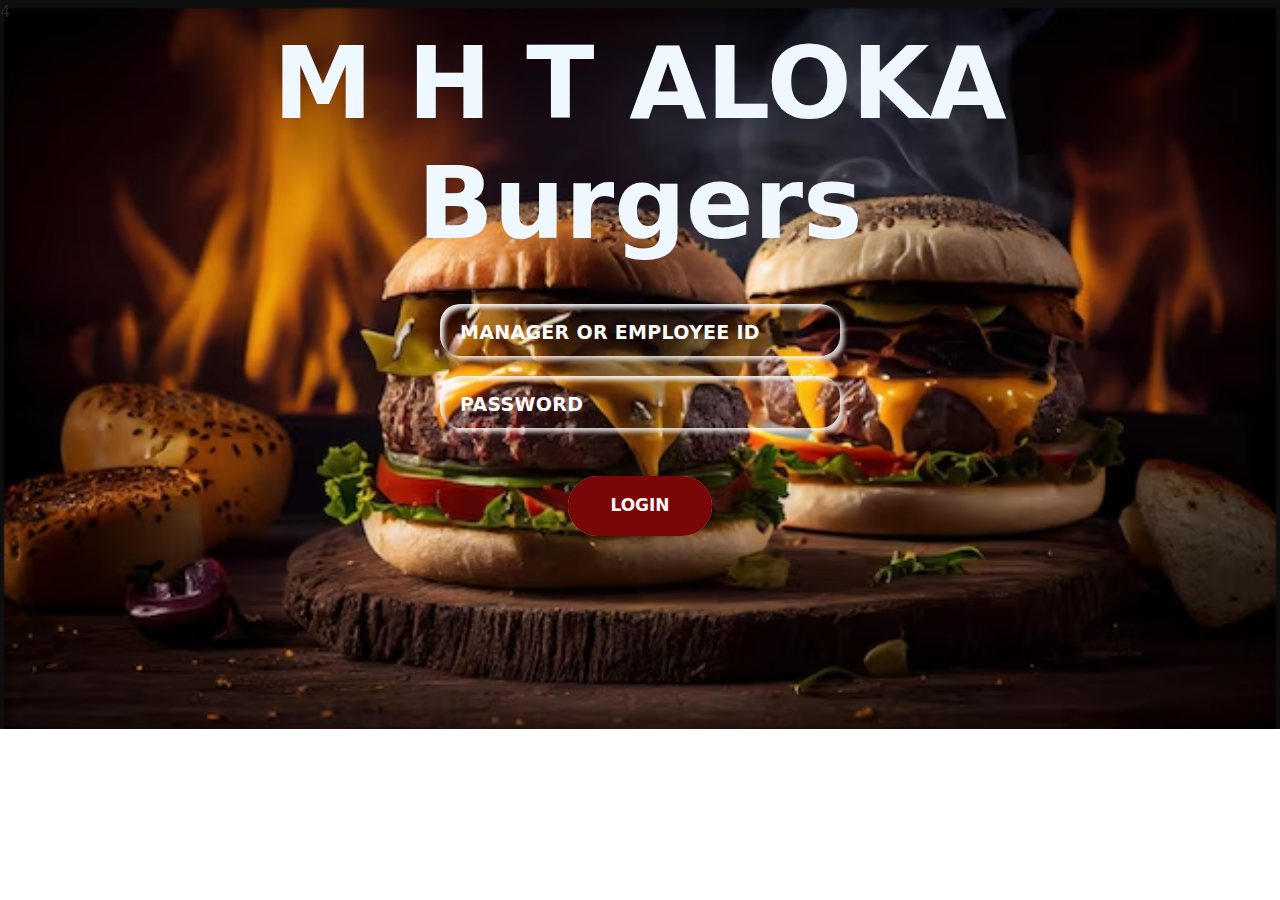
<file: index.html>
<!DOCTYPE html>
<html lang="en">
<head>
    <meta charset="UTF-8">
    <meta name="viewport" content="width=device-width, initial-scale=1.0">
    <link href="https://cdn.jsdelivr.net/npm/bootstrap@5.3.3/dist/css/bootstrap.min.css" rel="stylesheet" integrity="sha384-QWTKZyjpPEjISv5WaRU9OFeRpok6YctnYmDr5pNlyT2bRjXh0JMhjY6hW+ALEwIH" crossorigin="anonymous">

    <title>M H T ALOKA'S Burger</title>
    <link rel="stylesheet" href="styles/style.css">
</head>4

<body class="logNmaiBody">

    <div class="container">
        <h1 class="logHead"><b>M H T ALOKA Burgers</b></h1>
        <div class="login container">
            <form id="loginForm" method="post">
                <input type="text" name="username" class="input col-mt-5" placeholder="Manager or Employee ID" id="username"> <br>
                <input type="password" name="password" class="input col-mt-5" placeholder="Password" id="password"> <br>
                <button type="submit" class="btn mt-5" onclick="submit()"><b>LOGIN</b></button>
            </form>
        </div>
    </div>
    

    <script src="app.js"></script>

    <script src="https://cdn.jsdelivr.net/npm/@popperjs/core@2.11.8/dist/umd/popper.min.js" integrity="sha384-I7E8VVD/ismYTF4hNIPjVp/Zjvgyol6VFvRkX/vR+Vc4jQkC+hVqc2pM8ODewa9r" crossorigin="anonymous"></script>
    <script src="https://cdn.jsdelivr.net/npm/bootstrap@5.3.3/dist/js/bootstrap.min.js" integrity="sha384-0pUGZvbkm6XF6gxjEnlmuGrJXVbNuzT9qBBavbLwCsOGabYfZo0T0to5eqruptLy" crossorigin="anonymous"></script>
        <script src="https://cdn.jsdelivr.net/npm/bootstrap@5.3.3/dist/js/bootstrap.bundle.min.js" integrity="sha384-YvpcrYf0tY3lHB60NNkmXc5s9fDVZLESaAA55NDzOxhy9GkcIdslK1eN7N6jIeHz" crossorigin="anonymous"></script>
      </body>
</body>
</html>
</file>
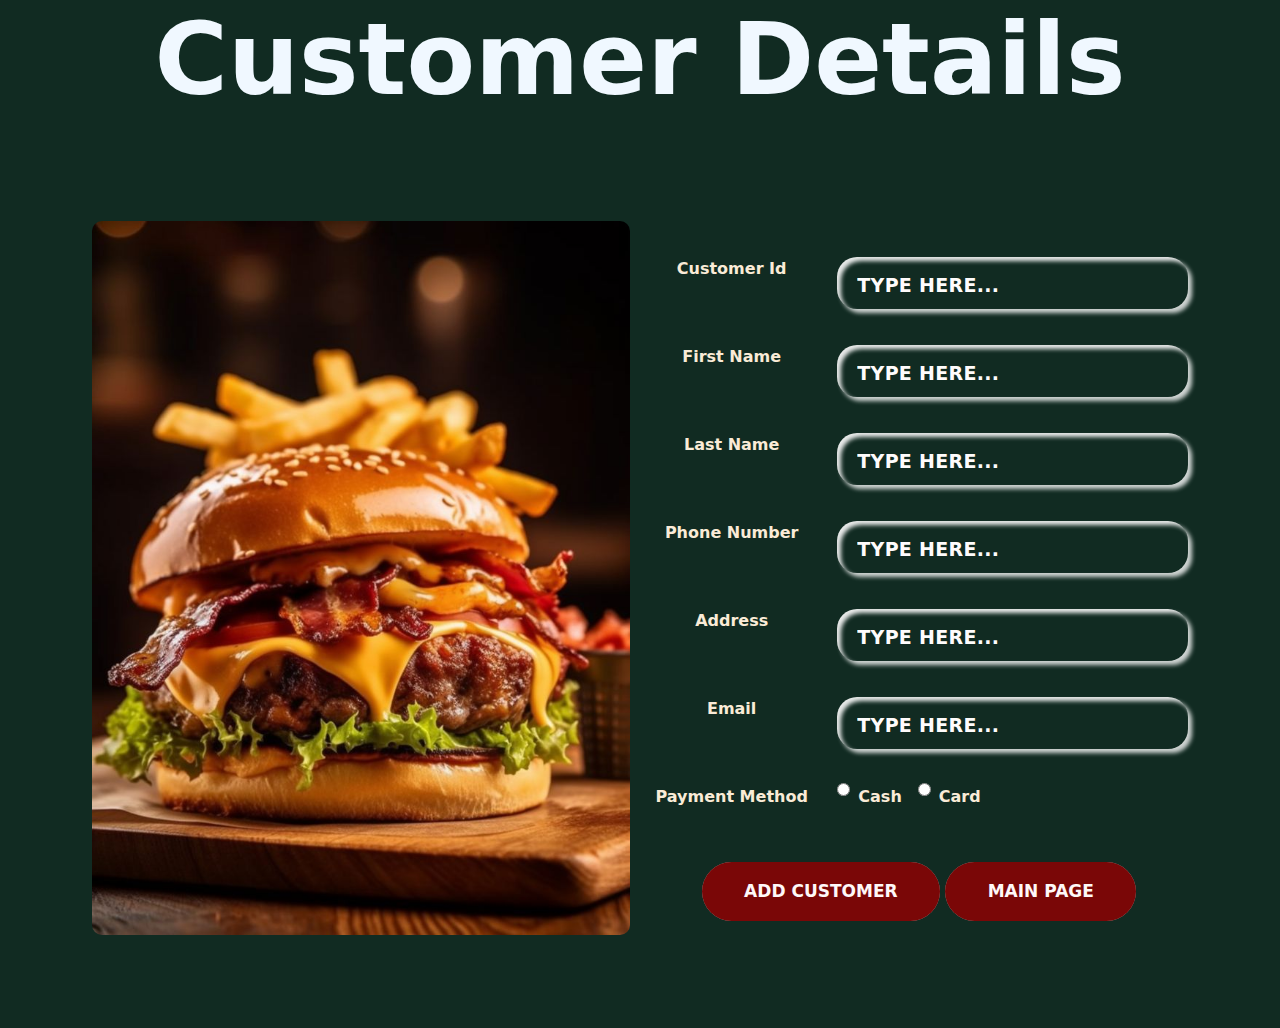
<file: cusDetails.html>
<!DOCTYPE html>
<html lang="en">

<head>
  <meta charset="UTF-8">
  <meta name="viewport" content="width=device-width, initial-scale=1.0">
  <link href="https://cdn.jsdelivr.net/npm/bootstrap@5.3.3/dist/css/bootstrap.min.css" rel="stylesheet"
    integrity="sha384-QWTKZyjpPEjISv5WaRU9OFeRpok6YctnYmDr5pNlyT2bRjXh0JMhjY6hW+ALEwIH" crossorigin="anonymous">

  <title>Customer Details</title>
  <link rel="stylesheet" href="styles/styleCusDetails.css">

</head>

<body class="mainBGcol">

  <h1 class="logHead mb-2"><b>Customer Details</b></h1>

  <div class="container">
    <div class="row">
      <div class="col">
        <div class="form-container">
          <div class="image-container">
            <img src="img/cusDatils.jpeg" alt="Burger Image" class="cusDatils">
          </div>

          <!-- Form with Labels and Inputs in Separate Columns -->
          <div class="form">
            <!-- Customer ID -->
            <div class="form-group row mt-3">
              <div class="col-md-4">
                <label for="customerId" class="text">Customer Id</label>
              </div>
              <div class="col-md-8">
                <input type="text" autocomplete="off" name="customerId" class="form-control input"
                  placeholder="Type here..." id="customerId">
              </div>
            </div>

            <!-- First Name -->
            <div class="form-group row mt-3">
              <div class="col-md-4">
                <label for="firstName" class="text">First Name</label>
              </div>
              <div class="col-md-8">
                <input type="text" autocomplete="off" name="Fname" class="form-control input" placeholder="Type here..."
                  id="firstName">
              </div>
            </div>

            <!-- Last Name -->
            <div class="form-group row mt-3">
              <div class="col-md-4">
                <label for="lastName" class="text">Last Name</label>
              </div>
              <div class="col-md-8">
                <input type="text" autocomplete="off" name="Lname" class="form-control input" placeholder="Type here..."
                  id="lastName">
              </div>
            </div>

            <!-- Phone Number -->
            <div class="form-group row mt-3">
              <div class="col-md-4">
                <label for="phoneNumber" class="text">Phone Number</label>
              </div>
              <div class="col-md-8">
                <input type="text" autocomplete="off" name="num" class="form-control input" placeholder="Type here..."
                  id="phoneNumber">
              </div>
            </div>

            <!-- Address -->
            <div class="form-group row mt-3">
              <div class="col-md-4">
                <label for="address" class="text">Address</label>
              </div>
              <div class="col-md-8">
                <input type="text" autocomplete="off" name="address" class="form-control input"
                  placeholder="Type here..." id="address">
              </div>
            </div>

            <!-- Email -->
            <div class="form-group row mt-3">
              <div class="col-md-4">
                <label for="email" class="text">Email</label>
              </div>
              <div class="col-md-8">
                <input type="text" autocomplete="off" name="email" class="form-control input" placeholder="Type here..."
                  id="email">
              </div>
            </div>

            <!-- Payment Method -->
            <div class="form-group row mt-3">
              <div class="col-md-4">
                <label for="paymentMethod" class="text">Payment Method</label>
              </div>
              <div class="col-md-8 d-flex align-items-center">
                <input type="radio" id="cash" name="paymentMethod" value="cash" class="me-2">
                <label for="cash" class="text me-3">Cash</label>
                <input type="radio" id="card" name="paymentMethod" value="card" class="me-2">
                <label for="card" class="text">Card</label>
              </div>
            </div>
            <button onclick="AddCus()" class="btn mt-5"><b>Add Customer</b></button>
            <a href="mainPage.html" class="btn mt-5"><b>Main Page</b></a>
          </div>
        </div>
      </div>
    </div>
  </div>

  <!-- Buttons Section -->
  <!-- <div class="row container-fluid">
    <div class="col-12">
      <button onclick="AddCus()" class="btn mt-2"><b>Add Customer</b></button>
      <a href="mainPage.html" class="btn mt-2"><b>Main Page</b></a>
    </div>
  </div> -->

  <script src="app.js"></script>
  <script src="JS/AddCusDetails.js"></script>

  <script src="https://cdn.jsdelivr.net/npm/@popperjs/core@2.11.8/dist/umd/popper.min.js"
    integrity="sha384-I7E8VVD/ismYTF4hNIPjVp/Zjvgyol6VFvRkX/vR+Vc4jQkC+hVqc2pM8ODewa9r"
    crossorigin="anonymous"></script>
  <script src="https://cdn.jsdelivr.net/npm/bootstrap@5.3.3/dist/js/bootstrap.min.js"
    integrity="sha384-0pUGZvbkm6XF6gxjEnlmuGrJXVbNuzT9qBBavbLwCsOGabYfZo0T0to5eqruptLy"
    crossorigin="anonymous"></script>
  <script src="https://cdn.jsdelivr.net/npm/bootstrap@5.3.3/dist/js/bootstrap.bundle.min.js"
    integrity="sha384-YvpcrYf0tY3lHB60NNkmXc5s9fDVZLESaAA55NDzOxhy9GkcIdslK1eN7N6jIeHz"
    crossorigin="anonymous"></script>
</body>

</html>
</file>
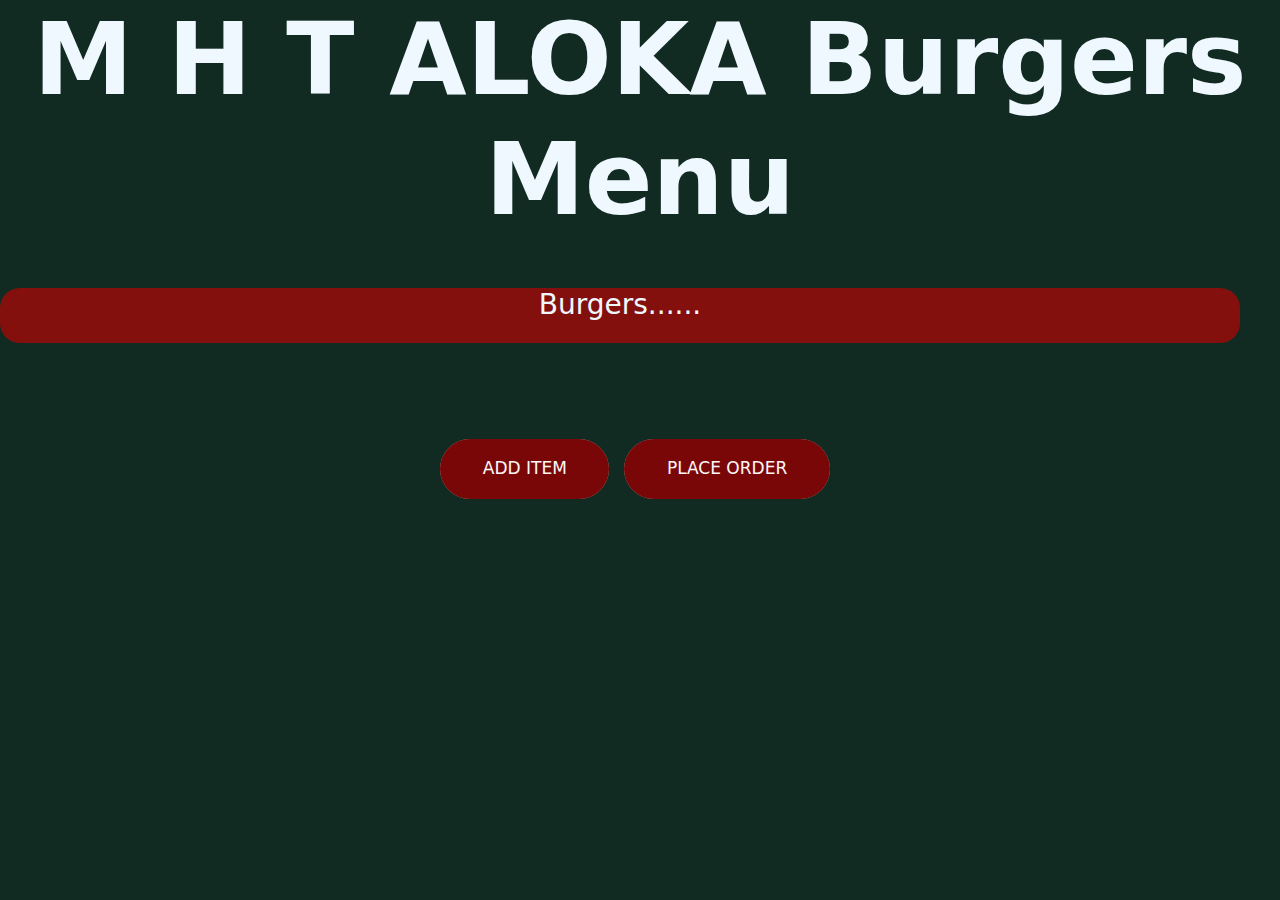
<file: menuPage.html>
<!doctype html>
<html lang="en">

<head>
    <meta charset="utf-8">
    <meta name="viewport" content="width=device-width, initial-scale=1">
    <link href="https://cdn.jsdelivr.net/npm/bootstrap@5.3.3/dist/css/bootstrap.min.css" rel="stylesheet"
        integrity="sha384-QWTKZyjpPEjISv5WaRU9OFeRpok6YctnYmDr5pNlyT2bRjXh0JMhjY6hW+ALEwIH" crossorigin="anonymous">
    <title>M H T ALOKA'S Burger</title>
    <link rel="stylesheet" href="styles/menu.css">
</head>

<body class="mainBGcol">

    <h1 class="logHead"><b>M H T ALOKA Burgers Menu</b></h1>

    <h3 class="burger mt-5 mb-5"> Burgers......</h3>

    <div class="container">
        <div class="row" id="itemsContainer">
        </div>
    </div>

    <!-- Button-->
    <button class="btn btn-primary mt-5" onclick="ItemsAdd()">Add Item</button>
    <a href="placeOrders.html">
        <button class="btn btn-primary mt-5">Place Order</button>
    </a>

    <script src="./JS/AddCusDetails.js"></script>

    <script src="https://cdn.jsdelivr.net/npm/@popperjs/core@2.11.8/dist/umd/popper.min.js"
        integrity="sha384-I7E8VVD/ismYTF4hNIPjVp/Zjvgyol6VFvRkX/vR+Vc4jQkC+hVqc2pM8ODewa9r"
        crossorigin="anonymous"></script>
    <script src="https://cdn.jsdelivr.net/npm/bootstrap@5.3.3/dist/js/bootstrap.min.js"
        integrity="sha384-0pUGZvbkm6XF6gxjEnlmuGrJXVbNuzT9qBBavbLwCsOGabYfZo0T0to5eqruptLy"
        crossorigin="anonymous"></script>
    <script src="https://cdn.jsdelivr.net/npm/bootstrap@5.3.3/dist/js/bootstrap.bundle.min.js"
        integrity="sha384-YvpcrYf0tY3lHB60NNkmXc5s9fDVZLESaAA55NDzOxhy9GkcIdslK1eN7N6jIeHz"
        crossorigin="anonymous"></script>
</body>

</html>
</file>
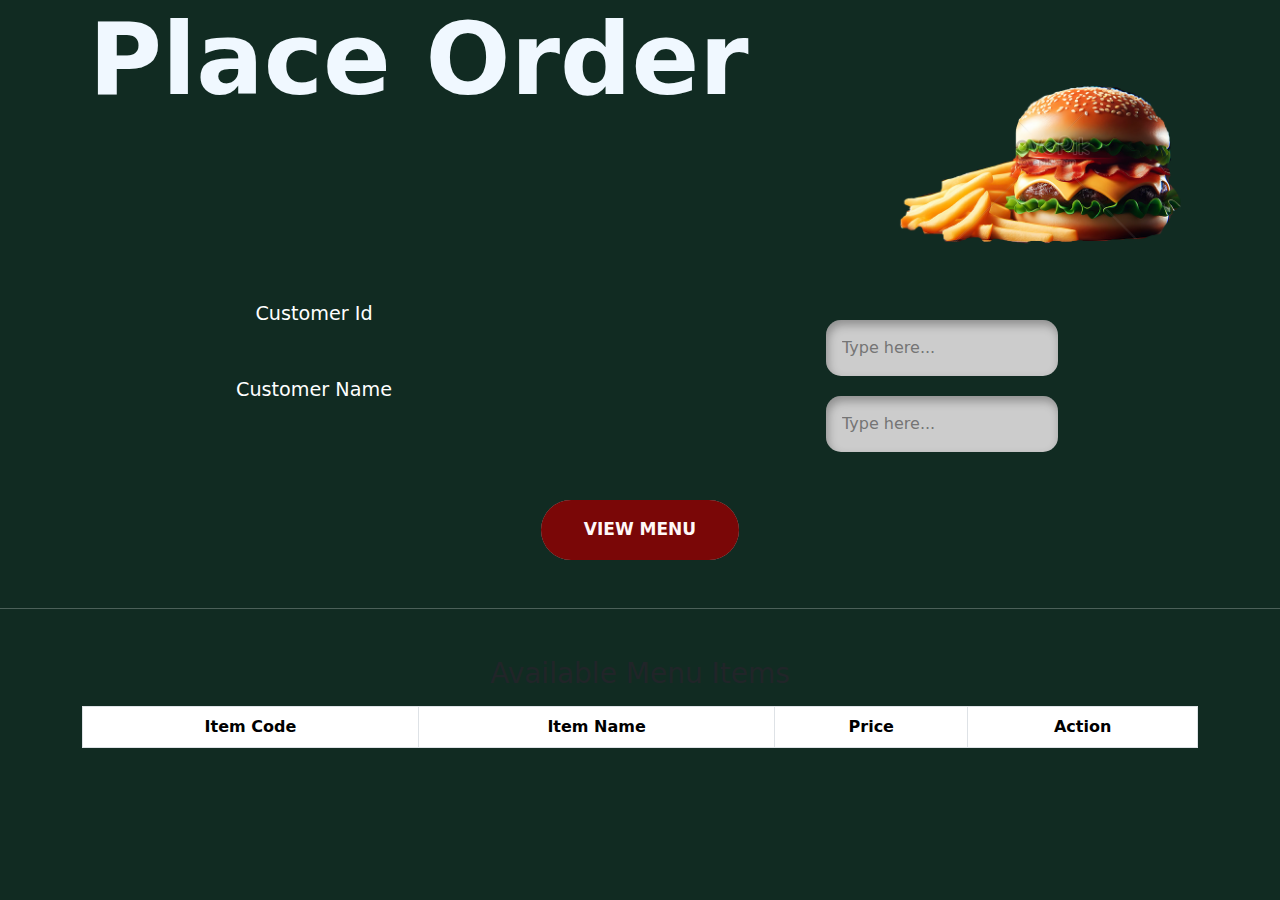
<file: placeOrders.html>
<!doctype html>
<html lang="en">

<head>
    <meta charset="utf-8">
    <meta name="viewport" content="width=device-width, initial-scale=1">
    <link href="https://cdn.jsdelivr.net/npm/bootstrap@5.3.3/dist/css/bootstrap.min.css" rel="stylesheet"
        integrity="sha384-QWTKZyjpPEjISv5WaRU9OFeRpok6YctnYmDr5pNlyT2bRjXh0JMhjY6hW+ALEwIH" crossorigin="anonymous">
    <title>M H T ALOKA'S Burger</title>
    <link rel="stylesheet" href="styles/style.css">
</head>

<body class="mainBGcol">

    <div class="row container-fluid">
        <div class="col-8">
            <h1 class="logHead"><b>Place Order</b></h1>
        </div>
        <div class="col-4">
            <img src="img/placeOr1.png" alt="" class="placeOr1">
        </div>
    </div>

    <div class="row container-fluid">
        <div class="col-6">
            <label for="" class="Text">Customer Id</label>
        </div>
        <div class="col-6">
            <input type="text" autocomplete="off" name="customerId" class="inputPlOr" placeholder="Type here...">
        </div>
    </div>

    <div class="row container-fluid">
        <div class="col-6">
            <label for="" class="Text">Customer Name</label>
        </div>
        <div class="col-6">
            <input type="text" autocomplete="off" name="customerName" class="inputPlOr" placeholder="Type here...">
        </div>
    </div>

    <div class="row">
        <div class="col">
            <a href="menuPage.html">
                <button onclick="menu()" class="btnAll mt-5"><b>View Menu</b></button>
            </a>
        </div>
    </div>

    <hr style="color: rgb(255, 255, 255);" class="container-fluid mt-5" width="100%">

    <div class="container mt-5">
        <h3 class="text-center">Available Menu Items</h3>
        <table class="table table-bordered mt-3">
            <thead>
                <tr>
                    <th>Item Code</th>
                    <th>Item Name</th>
                    <th>Price</th>
                    <th>Action</th>
                </tr>
            </thead>
            <tbody id="menuItemsTableBody">
                <!-- Menu items will be dynamically inserted here -->
            </tbody>
        </table>
    </div>

    <script src="app.js"></script>
    <script src="./JS/AddCusDetails.js"></script>
    <script src="https://cdn.jsdelivr.net/npm/@popperjs/core@2.11.8/dist/umd/popper.min.js"
        integrity="sha384-I7E8VVD/ismYTF4hNIPjVp/Zjvgyol6VFvRkX/vR+Vc4jQkC+hVqc2pM8ODewa9r"
        crossorigin="anonymous"></script>
    <script src="https://cdn.jsdelivr.net/npm/bootstrap@5.3.3/dist/js/bootstrap.min.js"
        integrity="sha384-0pUGZvbkm6XF6gxjEnlmuGrJXVbNuzT9qBBavbLwCsOGabYfZo0T0to5eqruptLy"
        crossorigin="anonymous"></script>
    <script src="https://cdn.jsdelivr.net/npm/bootstrap@5.3.3/dist/js/bootstrap.bundle.min.js"
        integrity="sha384-YvpcrYf0tY3lHB60NNkmXc5s9fDVZLESaAA55NDzOxhy9GkcIdslK1eN7N6jIeHz"
        crossorigin="anonymous"></script>
</body>

</html>
</file>
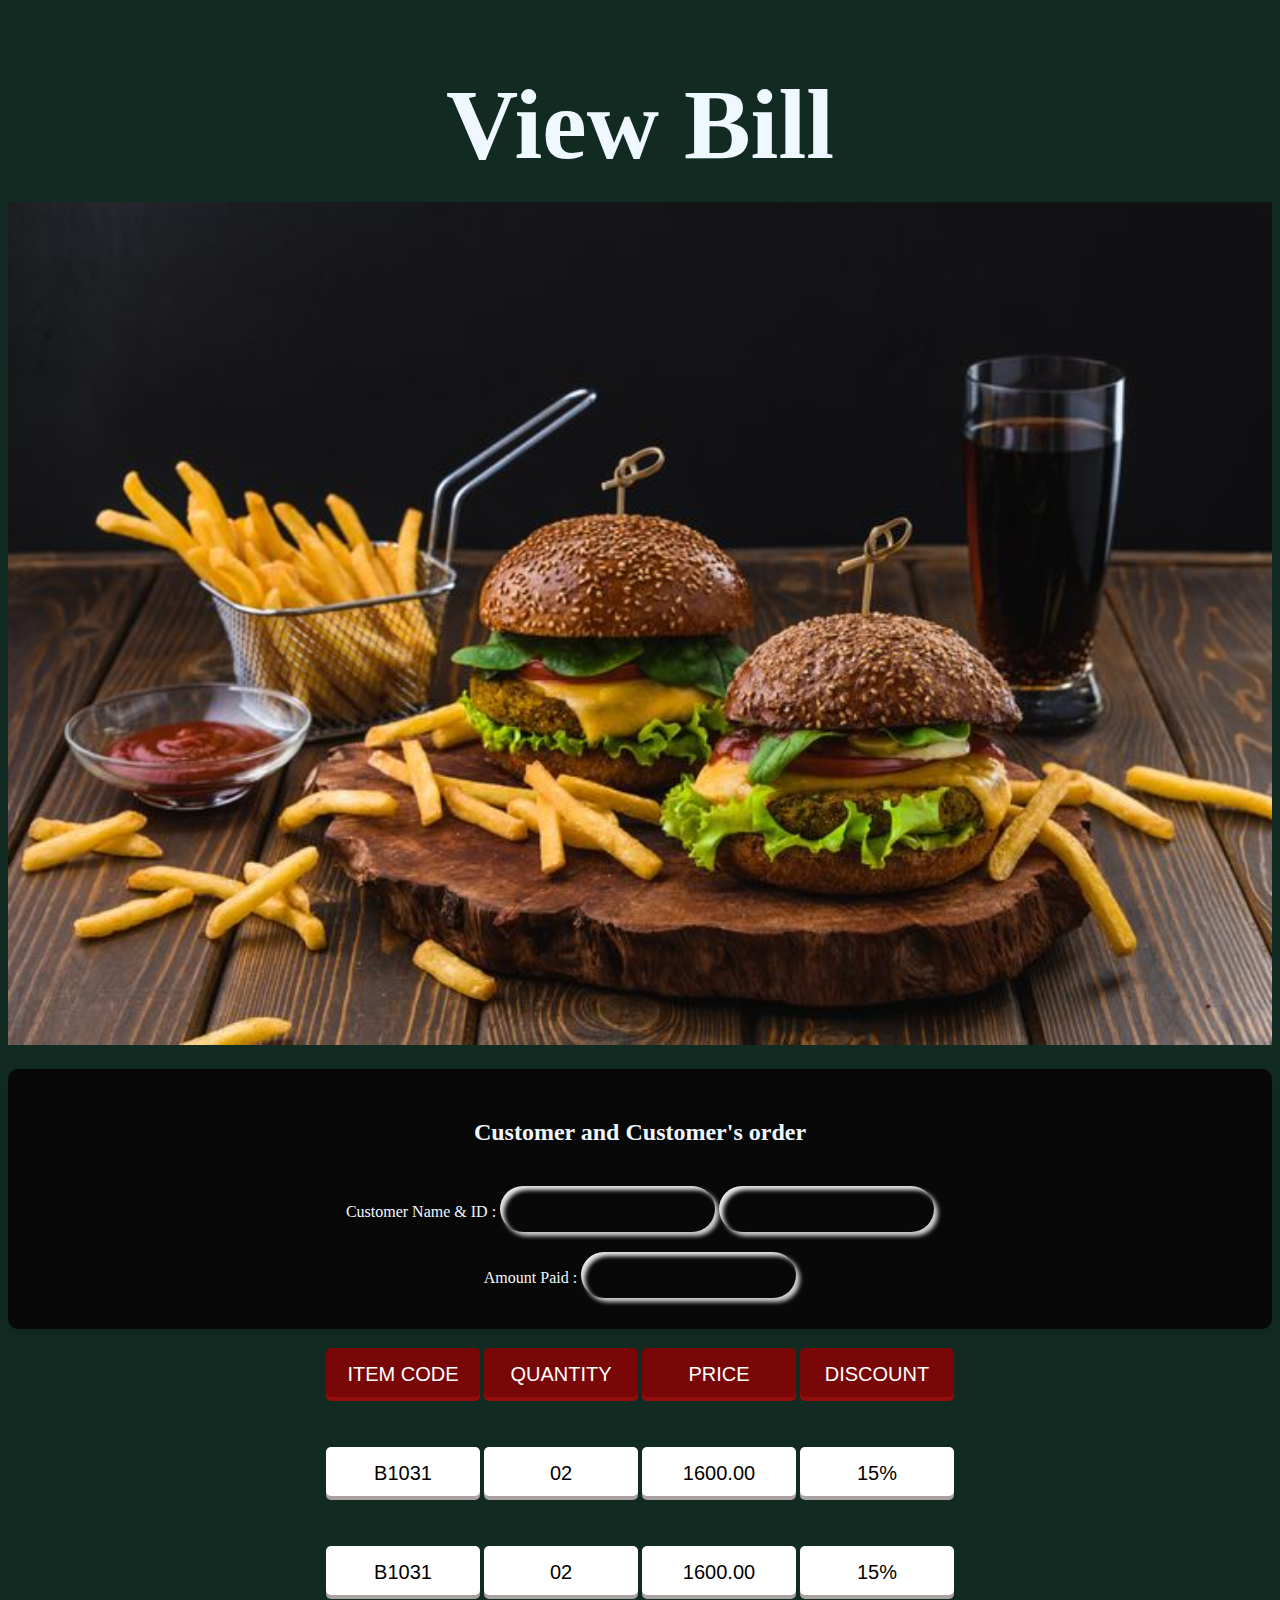
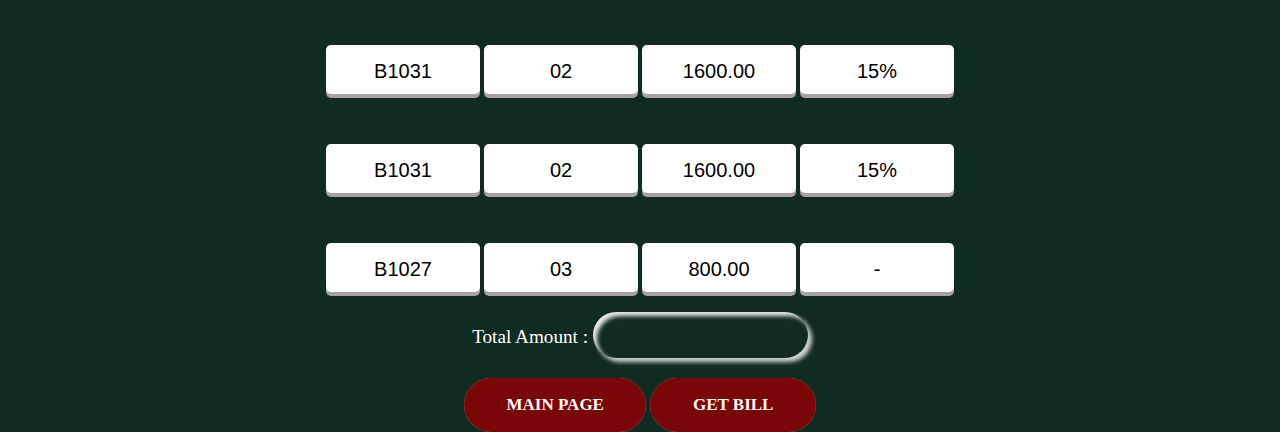
<file: viewBill.html>
<!doctype html>
<html lang="en">

<head>
  <meta charset="utf-8">
  <meta name="viewport" content="width=device-width, initial-scale=1">

  <!-- <link href="https://cdn.jsdelivr.net/npm/bootstrap@5.3.3/dist/css/bootstrap.min.css" rel="stylesheet" integrity="sha384-QWTKZyjpPEjISv5WaRU9OFeRpok6YctnYmDr5pNlyT2bRjXh0JMhjY6hW+ALEwIH" crossorigin="anonymous"> -->

  <title>M H T ALOKA'S Burger</title>
  <link rel="stylesheet" href="styles/bill.css">

</head>

<body class="mainBGcol">

  <div class="container">
    <h1 class="logHead"><b>View Bill</b></h1>
  </div>
  <div>
    <img src="img/billl.jpeg" alt="" class="billl">
  </div>

  <div class="container trans">
    <h2 class="allLetters">Customer and Customer's order</h2>
    <form>
      <div class="form-group col-12 md-5">
        <label class="allLetters" for="customer-name">Customer Name & ID :</label>
        <input class="inputBill" type="text" id="customer-name" name="customer-name">
        <input class="inputBill" type="text" id="customer-id" name="customer-id">
      </div>
      <div class="form-group">
        <label class="allLetters" for="amount-paid">Amount Paid :</label>
        <input class="inputBill" type="text" id="amount-paid" name="amount-paid">
      </div>
    </form>

    <div class="row container-flued">
      <div class="col-12 m-5">
        <button class="btnBill col-3 md-5">ITEM CODE</button>
        <button class="btnBill col-3 md-5">QUANTITY</button>
        <button class="btnBill col-3 md-5">PRICE</button>
        <button class="btnBill col-3 md-5">DISCOUNT</button>
      </div>
    </div>

    <div class="row container-flued">
      <div class="col-12 m-5">
        <button class="btnList col-3 md-5">B1031</button>
        <button class="btnList col-3 md-5">02</button>
        <button class="btnList col-3 md-5">1600.00</button>
        <button class="btnList col-3 md-5">15%</button>
      </div>
    </div>

    <div class="row container-flued">
      <div class="col-12 m-5">
        <button class="btnList col-3 md-5">B1031</button>
        <button class="btnList col-3 md-5">02</button>
        <button class="btnList col-3 md-5">1600.00</button>
        <button class="btnList col-3 md-5">15%</button>
      </div>
    </div>

    <div class="row container-flued">
      <div class="col-12 m-5">
        <button class="btnList col-3 md-5">B1031</button>
        <button class="btnList col-3 md-5">02</button>
        <button class="btnList col-3 md-5">1600.00</button>
        <button class="btnList col-3 md-5">15%</button>
      </div>
    </div>

    <div class="row container-flued">
      <div class="col-12 m-5">
        <button class="btnList col-3 md-5">B1031</button>
        <button class="btnList col-3 md-5">02</button>
        <button class="btnList col-3 md-5">1600.00</button>
        <button class="btnList col-3 md-5">15%</button>
      </div>
    </div>

    <div class="row container-flued">
      <div class="col-12 m-5">
        <button class="btnList col-3 md-5">B1027</button>
        <button class="btnList col-3 md-5">03</button>
        <button class="btnList col-3 md-5">800.00</button>
        <button class="btnList col-3 md-5">-</button>
      </div>
    </div>

    <div class="row container-flued">
      <div class="col">
        <label for="" class="billText">Total Amount : </label>
        <input type="text" name="" id="" class="inputBill">
      </div>
    </div>

    <div class="row">
      <div class="col">
        <button onclick="MainPg()" class="btn mt-5"><b>Main page</b></button>   
        <button onclick="GetBill()" class="btn mt-5"><b>Get Bill</b></button>   
      </div>
    </div>

    <script src="app.js"></script>

    <script src="https://cdn.jsdelivr.net/npm/@popperjs/core@2.11.8/dist/umd/popper.min.js"
      integrity="sha384-I7E8VVD/ismYTF4hNIPjVp/Zjvgyol6VFvRkX/vR+Vc4jQkC+hVqc2pM8ODewa9r"
      crossorigin="anonymous"></script>
    <script src="https://cdn.jsdelivr.net/npm/bootstrap@5.3.3/dist/js/bootstrap.min.js"
      integrity="sha384-0pUGZvbkm6XF6gxjEnlmuGrJXVbNuzT9qBBavbLwCsOGabYfZo0T0to5eqruptLy"
      crossorigin="anonymous"></script>
    <script src="https://cdn.jsdelivr.net/npm/bootstrap@5.3.3/dist/js/bootstrap.bundle.min.js"
      integrity="sha384-YvpcrYf0tY3lHB60NNkmXc5s9fDVZLESaAA55NDzOxhy9GkcIdslK1eN7N6jIeHz"
      crossorigin="anonymous"></script>
</body>

</html>
</file>
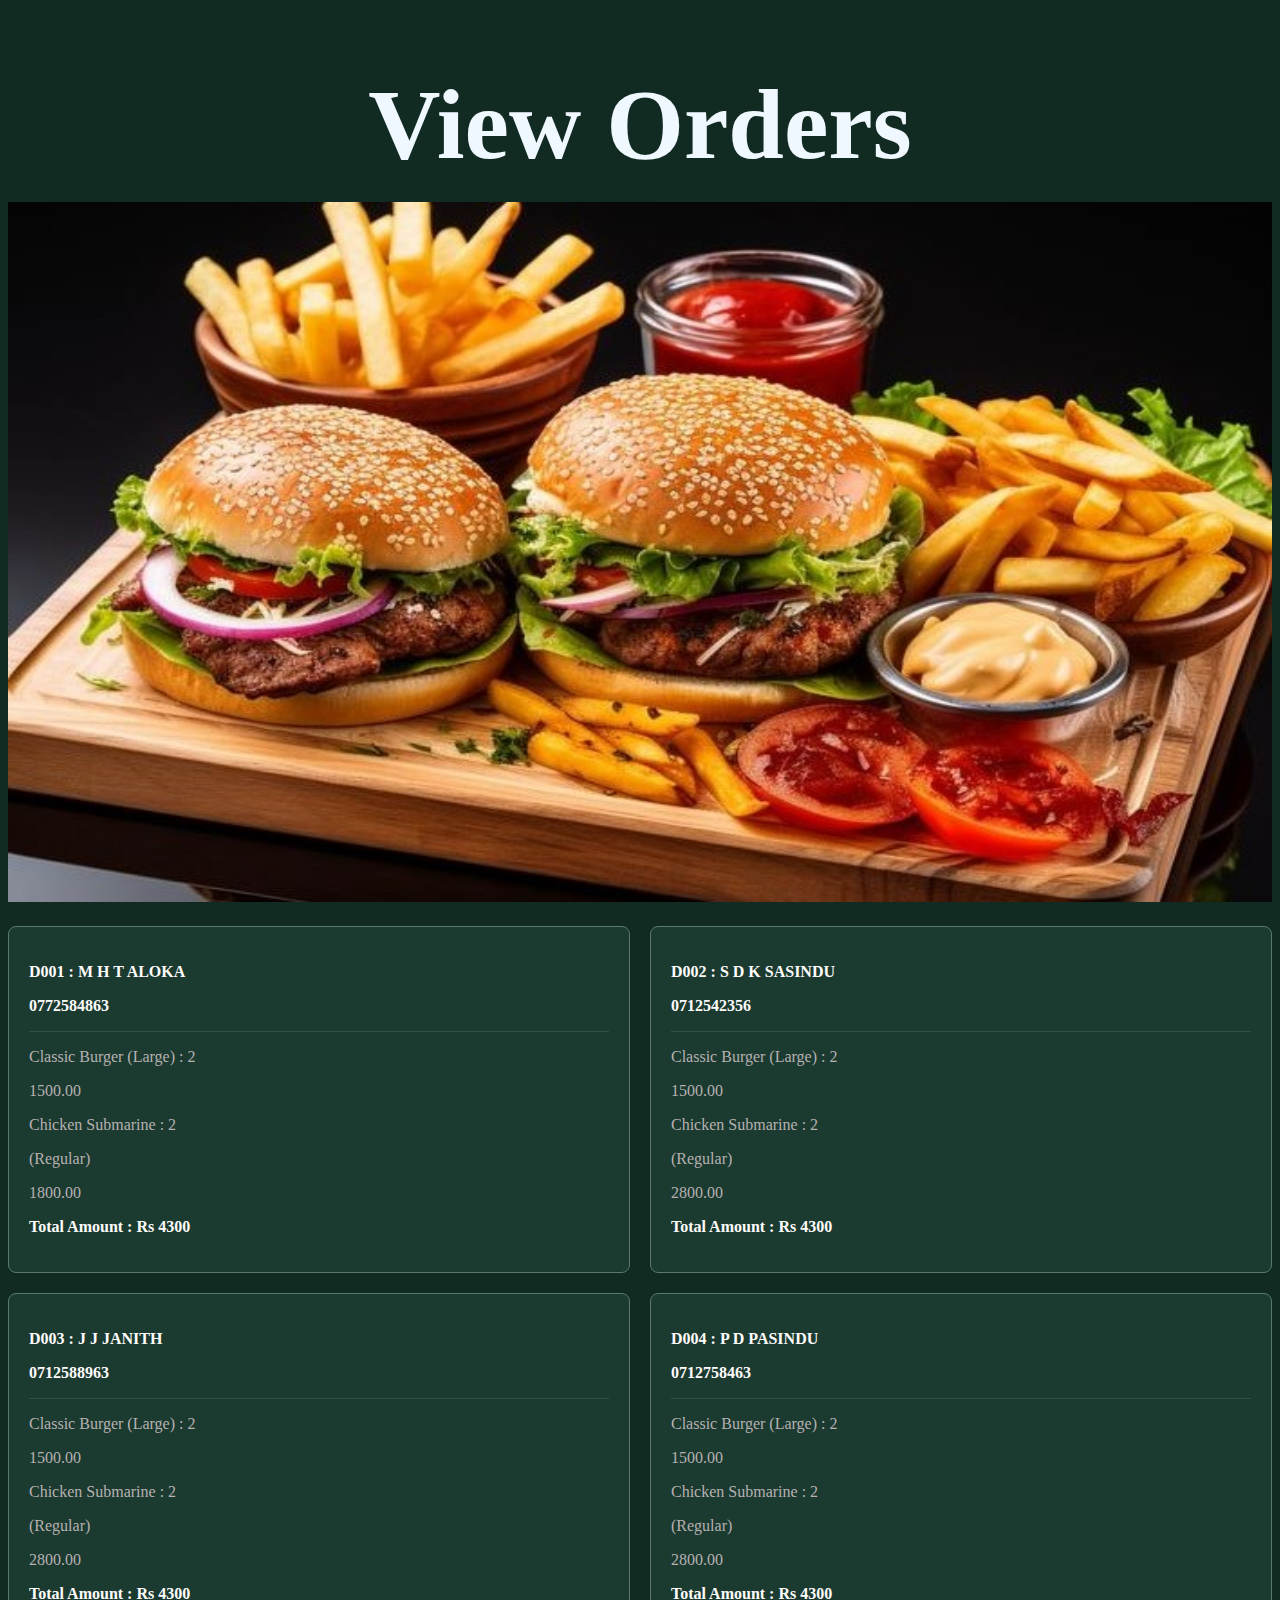
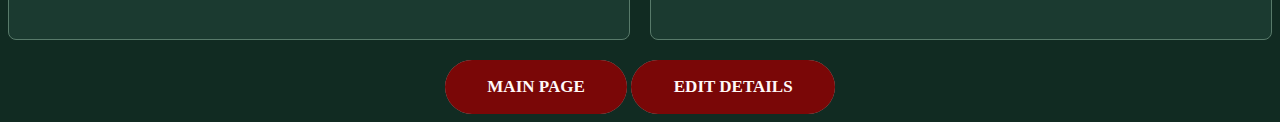
<file: ViewOrders.html>
<!doctype html>
<html lang="en">
  <head>
    <meta charset="utf-8">
    <meta name="viewport" content="width=device-width, initial-scale=1">
    
    <!-- <link href="https://cdn.jsdelivr.net/npm/bootstrap@5.3.3/dist/css/bootstrap.min.css" rel="stylesheet" integrity="sha384-QWTKZyjpPEjISv5WaRU9OFeRpok6YctnYmDr5pNlyT2bRjXh0JMhjY6hW+ALEwIH" crossorigin="anonymous"> -->

    <title>M H T ALOKA'S Burger</title>
    <link rel="stylesheet" href="styles/viewOrder.css">

  </head>
  <body class="mainBGcolOR">
    
    <div class="container">
        <h1 class="logHead"><b>View Orders</b></h1>
    </div>

    <img src="img/View Orders.jpeg" alt="" class="viewOrderImg">


    <div class="order container-fluid">
      <div class="order-card">
          <p class="order-id">D001 : M H T ALOKA</p>
          <p class="phone-number">0772584863</p>
          <hr>
          <p>Classic Burger (Large) : 2</p>
          <p>1500.00</p>
          <p>Chicken Submarine : 2</p>
          <p>(Regular)</p>
          <p>1800.00</p>
          <p class="total">Total Amount : Rs 4300</p>
      </div>

      <div class="order-card">
          <p class="order-id">D002 : S D K SASINDU</p>
          <p class="phone-number">0712542356</p>
          <hr>
          <p>Classic Burger (Large) : 2</p>
          <p>1500.00</p>
          <p>Chicken Submarine : 2</p>
          <p>(Regular)</p>
          <p>2800.00</p>
          <p class="total">Total Amount : Rs 4300</p>
      </div>

      <div class="order-card">
          <p class="order-id ">D003 : J J JANITH </p>
          <p class="phone-number">0712588963</p>
          <hr>
          <p>Classic Burger (Large) : 2</p>
          <p>1500.00</p>
          <p>Chicken Submarine : 2</p>
          <p>(Regular)</p>
          <p>2800.00</p>
          <p class="total">Total Amount : Rs 4300</p>
      </div>

      <div class="order-card">
          <p class="order-id">D004 : P D PASINDU</p>
          <p class="phone-number">0712758463</p>
          <hr>
          <p>Classic Burger (Large) : 2</p>
          <p>1500.00</p>
          <p>Chicken Submarine : 2</p>
          <p>(Regular)</p>
          <p>2800.00</p>
          <p class="total">Total Amount : Rs 4300</p>
      </div>
  </div>

  <div class="row container-fluid">
    <div class="col">
      <a href="mainPage.html" class="btn mt-5"><b>MAIN PAGE</b></a>  
      <button onclick="Edit()" class="btn col-6 mt-5"><b>Edit details </b></button>   
    </div>
  </div>
    <script src="app.js"></script>

    <script src="https://cdn.jsdelivr.net/npm/@popperjs/core@2.11.8/dist/umd/popper.min.js" integrity="sha384-I7E8VVD/ismYTF4hNIPjVp/Zjvgyol6VFvRkX/vR+Vc4jQkC+hVqc2pM8ODewa9r" crossorigin="anonymous"></script>
    <script src="https://cdn.jsdelivr.net/npm/bootstrap@5.3.3/dist/js/bootstrap.min.js" integrity="sha384-0pUGZvbkm6XF6gxjEnlmuGrJXVbNuzT9qBBavbLwCsOGabYfZo0T0to5eqruptLy" crossorigin="anonymous"></script>
    <script src="https://cdn.jsdelivr.net/npm/bootstrap@5.3.3/dist/js/bootstrap.bundle.min.js" integrity="sha384-YvpcrYf0tY3lHB60NNkmXc5s9fDVZLESaAA55NDzOxhy9GkcIdslK1eN7N6jIeHz" crossorigin="anonymous"></script>
  </body>
</html>
</file>
<file: styles/style.css>
.logNmaiBody{
    background-image: url("../img/main.png");
    background-repeat: no-repeat;
    background-size: cover;
}
.container{
  text-align: center;
}

/*Main theam color*/
.mainBGcol{

  background-color: rgb(17, 43, 34);
  text-align: center;
}

/*All Heading styles (logHead)*/
.logHead{
    text-align: center;
    color: aliceblue;
    margin-bottom: 20px;
    font-size: 100px;
}
/* All letters styles (allLetters) */
.allLetters{
  text-align: center;
  color: aliceblue;
  margin-bottom: 20px;
  /* font-size: 100px; */
}

/*------------------------------------------------------------------------------------------------*/

/*Login pg styles*/
.login{

    padding: center;
    text-align: center;
}
.input {
  
  margin-top: 20px;
  border: none;
  outline: none;
  background: none;
  font-size: 18px;
  color: #fffdfd;
  padding: 15px 5px 10px 20px;
  box-shadow: inset 4px 4px 4px rgba(245, 245, 245, 0.945),4px 4px 4px rgba(255, 255, 255, 0.801);
  border-radius: 20px;
  background-clip: padding-box;
}

.input:focus {
  padding-bottom: 20px;
}


.input::placeholder {
  color: #fffcfc;
  text-transform: uppercase;
  transition: all 0.3s ease;
  font-size: 19px;
  font-weight: 700;
  letter-spacing: .3px;
}

#username{
  width: 400px;
  background-color: transparent;
}

#password{
  width: 400px;
  background-color: transparent;
}
  .btn {
    position: relative;
    justify-items: center;
    align-items: center;
    margin-top: 20px;
    font-size: 17px;
    text-transform: uppercase;
    text-decoration: none;
    padding: 1em 2.5em;
    display: inline-block;
    border-radius: 6em;
    transition: all .2s;
    border: none;
    font-family: inherit;
    font-weight: 500;
    color: rgb(255, 248, 248);
    background-color: rgb(122, 7, 7);
   }
   
   .btn:hover {
    transform: rgb(85, 86, 87);
    box-shadow: 0 10px 20px rgb(80, 77, 77);
   }
   
   .btn:active {
    transform: rgb(80, 77, 77);
    box-shadow: 0 5px 10px rgba(0, 0, 0, 0.2);
   }
   
   .btn::after {
    content: "";
    display: inline-block;
    height: 100%;
    width: 100%;
    border-radius: 100px;
    position: absolute;
    top: 0;
    left: 0;
    z-index: -1;
    transition: all .4s;
   }
   
   .btn::after {
    background-color: #aca3a3;
   }
   
   .btn:hover::after {
    transform: scaleX(1.4) scaleY(1.6);
    opacity: 0;
   }
  
   /*All text styles (Text)*/
  .Text{
    /* margin-top: 20px; */
    /* text-align: left; */
    color: #ffffff;
    font-size: larger;
    
  }
/*------------------------------------------------------------------------------------------------*/
  /*Place order pg styles*/
  .inputPlOr {
    border: none;
    outline: none;
    margin-top: 20px;
    border-radius: 15px;
    padding: 1em;
    background-color: #ccc;
    box-shadow: inset 2px 5px 10px rgba(0,0,0,0.3);
    transition: 300ms ease-in-out;
  }
  
  .input:focus {
    background-color: white;
    transform: scale(1.05);
    box-shadow: 13px 13px 100px #969696,
               -13px -13px 100px #ffffff;
  }
  .placeOr1{ /*placeOrder pg img*/
    height: 300px;
    width: 300px;
    align-items: end;
  }

  .placeOr2{
    height: 300px;
    width: 300px;
  }

  /*------------------------------------------------------------------------------------------------*/
  /*Other btn styles*/
  .btnAll {
    position: relative;
    margin-top: 10px;
    font-size: 17px;
    text-transform: uppercase;
    text-decoration: none;
    padding: 1em 2.5em;
    display: inline-block;
    border-radius: 6em;
    transition: all .2s;
    border: none;
    font-family: inherit;
    font-weight: 500;
    color: rgb(255, 248, 248);
    background-color: rgb(122, 7, 7);
   }
   
   .btnAll:hover {
    transform: translateY(-3px);
    box-shadow: 0 10px 20px rgba(0, 0, 0, 0.2);
   }
   
   .btnAll:active {
    transform: translateY(-1px);
    box-shadow: 0 5px 10px rgb(27, 27, 27);
   }
   
   .btnAll::after {
    content: "";
    display: inline-block;
    height: 100%;
    width: 100%;
    border-radius: 100px;
    position: absolute;
    top: 0;
    left: 0;
    z-index: -1;
    transition: all .4s;
   }
   
   .btnAll::after {
    background-color: #aca3a3;
   }
   
   .btnAll:hover::after {
    transform: scaleX(1.4) scaleY(1.6);
    opacity: 0;
   }
   /*------------------------------------------------------------------------------------------------*/
</file>
<file: styles/styleCusDetails.css>
.mainBGcol{

    background-color: rgb(17, 43, 34);
    text-align: center;
  }

  .logHead{
    text-align: center;
    color: aliceblue;
    margin-bottom: 20px;
    font-size: 100px;
}
.container {
    display: flex;
    justify-content: center;
    align-items: center;
    height: 100vh;
}

.content {
    background-color: rgb(17, 43, 34);
    padding: 20px;
    border-radius: 10px;
    box-shadow: 0 0 10px rgb(255, 255, 255);
    /* max-width: 800px; */
    width: 100%;
}

h1 {
    text-align: center;
    margin-bottom: 20px;
    color: #ecf0f1;
}

.form-container {
    display: flex;
}

.image-container {
    flex: 1;
    padding: 10px;
}

.image-container img {
    width: 100%;
    height: auto;
    border-radius: 10px;
}

.form {
    flex: 1;
    padding: 10px;
}

.form label {
    display: block;
    margin-bottom: 5px;
    font-weight: bold;
}


.payment-method {
    display: flex;
    align-items: center;
    margin-bottom: 10px;
}

.payment-method label {
    margin-right: 10px;
    font-weight: normal;
}

.payment-method input[type="radio"] {
    margin-right: 5px;
}

.btn {
    position: relative;
    align-items: center;
    margin-top: 20px;
    font-size: 17px;
    text-transform: uppercase;
    text-decoration: none;
    padding: 1em 2.5em;
    display: inline-block;
    border-radius: 6em;
    transition: all .2s;
    border: none;
    font-family: inherit;
    font-weight: 500;
    color: rgb(255, 248, 248);
    background-color: rgb(122, 7, 7);
   }
   
   .btn:hover {
    transform: translateY(-3px);
    box-shadow: 0 10px 20px rgba(0, 0, 0, 0.2);
   }
   
   .btn:active {
    transform: translateY(-1px);
    box-shadow: 0 5px 10px rgba(0, 0, 0, 0.2);
   }
   
   .btn::after {
    content: "";
    display: inline-block;
    height: 100%;
    width: 100%;
    border-radius: 100px;
    position: absolute;
    top: 0;
    left: 0;
    z-index: -1;
    transition: all .4s;
   }
   
   .btn::after {
    background-color: #aca3a3;
   }
   
   .btn:hover::after {
    transform: scaleX(1.4) scaleY(1.6);
    opacity: 0;
   }
  .cusDatils{
    width: 100px;
    height: 80%;
    /* margin-top: 60px; */
  }
  .input {
  
    margin-top: 20px;
    border: none;
    outline: none;
    background: none;
    font-size: 18px;
    color: #fffdfd;
    padding: 15px 5px 10px 20px;
    box-shadow: inset 4px 4px 4px rgba(245, 245, 245, 0.945),4px 4px 4px rgba(255, 255, 255, 0.801);
    border-radius: 20px;
    background-clip: padding-box;
  }
  
  .input:focus {
    padding-bottom: 20px;
  }
  
  
  .input::placeholder {
    color: #fffcfc;
    text-transform: uppercase;
    transition: all 0.3s ease;
    font-size: 19px;
    font-weight: 700;
    letter-spacing: .3px;
  }

  .text{
    color: antiquewhite;
    margin-top: 20px;
  }
</file>
<file: styles/menu.css>
.mainBGcol{
    background-color: rgb(17, 43, 34);
    text-align: center;
  }

  .logHead{
    text-align: center;
    color: aliceblue;
    font-size: 100px;
}
.container {

    justify-content: center;
    align-items: center;
}
.burger{
width: 1240px;
height: 55px;
color: aliceblue;
background: rgba(164, 9, 9, 0.79);
border-radius: 20px;

}

.card{
color: rgb(255, 255, 255);
background: rgba(0, 0, 0, 0.81);
border-radius: 10px;

}

.text-body-secondary{
    color: rgb(191, 193, 194);
}
.menuImg{
width: 200px;
height: 200px;
}

.btn {
    position: relative;
    align-items: center;
    margin-top: 20px;
    font-size: 17px;
    text-transform: uppercase;
    text-decoration: none;
    padding: 1em 2.5em;
    display: inline-block;
    border-radius: 6em;
    transition: all .2s;
    border: none;
    font-family: inherit;
    font-weight: 500;
    color: rgb(255, 248, 248);
    background-color: rgb(122, 7, 7);
   }
   
   .btn:hover {
    transform: translateY(-3px);
    box-shadow: 0 10px 20px rgba(0, 0, 0, 0.2);
   }
   
   .btn:active {
    transform: translateY(-1px);
    box-shadow: 0 5px 10px rgba(0, 0, 0, 0.2);
   }
   
   .btn::after {
    content: "";
    display: inline-block;
    height: 100%;
    width: 100%;
    border-radius: 100px;
    position: absolute;
    top: 0;
    left: 0;
    z-index: -1;
    transition: all .4s;
   }
   
   .btn::after {
    background-color: #aca3a3;
   }
   
   .btn:hover::after {
    transform: scaleX(1.4) scaleY(1.6);
    opacity: 0;
   }


   /* Modal form styling */
.form-overlay {
    position: fixed;
    top: 0;
    left: 0;
    width: 100%;
    height: 100%;
    background-color: rgba(0, 0, 0, 0.5); /* Semi-transparent background */
    display: flex;
    justify-content: center;
    align-items: center;
    z-index: 1000; /* Ensure it's on top */
}

.form-modal {
    background-color: #fff;
    padding: 20px;
    border-radius: 8px;
    width: 300px;
    box-shadow: 0 4px 8px rgba(0, 0, 0, 0.1);
}

/* Button margins */
.btn {
    margin-right: 10px;
}
</file>
<file: styles/bill.css>
/*ViewBill pg style*/

/*Main theam color*/
.mainBGcol{

  background-color: rgb(17, 43, 34);
  text-align: center;
}

/*All Heading styles (logHead)*/
.logHead{
    text-align: center;
    color: aliceblue;
    margin-bottom: 20px;
    font-size: 100px;
}
/* All letters styles (allLetters) */
.allLetters{
  text-align: center;
  color: aliceblue;
  margin-bottom: 20px;
  /* font-size: 100px; */
}

.billText{
    padding-top: 10px;
    text-align: left;
    color: #ffffff;
    font-size: larger;
}
.trans {
  background-color: #080808;
  margin-top: 20px;
  /* align-items: center; */
  justify-items: center;
  padding: 30px;
  border-radius: 10px;
  box-shadow: 0 4px 8px rgba(0, 0, 0, 0.1);
  height: 200px;
}

  .billl{
    height: 90%;
    width: 100%;
  }

  .inputBill {
    max-width: 190px;
    margin-top: 20px;
    border: none;
    outline: none;
    background: none;
    font-size: 18px;
    color: #fffdfd;
    padding: 15px 5px 10px 20px;
    box-shadow: inset 4px 4px 4px rgba(245, 245, 245, 0.945),4px 4px 4px rgba(255, 255, 255, 0.801);
    border-radius: 25px;
    background-clip: padding-box;
  }
  
  .inputBill:focus {
    padding-bottom: 20px;
  }
  
  .inputBill::placeholder {
    color: #fffcfc;
    text-transform: uppercase;
    transition: all 0.3s ease;
    font-size: 19px;
    font-weight: 700;
    letter-spacing: .3px;
  }

  .btnBill {
    margin-top: 50px;
    position: relative;
    background-color: rgb(122, 7, 7);
    border-radius: 5px;
    box-shadow: rgb(148, 13, 13) 0px 4px 0px 0px;
    padding: 15px;
    background-repeat: no-repeat;
    cursor: pointer;
    box-sizing: border-box;
    width: 154px;
    height: 49px;
    color: #fff;
    border: none;
    font-size: 20px;
    transition: all 0.3s ease-in-out;
    z-index: 1;
    overflow: hidden;
  }
  
  .btnBill::before {
    content: "";
    border-radius: 5px;
    /* margin: 0 5px; */
    background-color: rgb(148, 13, 13);
    width: 0;
    height: 100%;
    position: absolute;
    top: 0;
    left: 0;
    z-index: -1;
    transition: width 700ms ease-in-out;
    display: inline-block;
  }
  
  .btnBill:hover::before {
    width: 100%;
  }

  .btnList {
    margin-top: 50px;
    position: relative;
    background-color: #ffffff;
    border-radius: 5px;
    box-shadow: rgb(170, 161, 161) 0px 4px 0px 0px;
    padding: 15px;
    background-repeat: no-repeat;
    cursor: pointer;
    box-sizing: border-box;
    width: 154px;
    height: 49px;
    color: #000000;
    border: none;
    font-size: 20px;
    transition: all 0.3s ease-in-out;
    z-index: 1;
    overflow: hidden;
  }
  
  .btnList::before {
    content: "";
    border-radius: 5px;
    /* margin: 0 5px; */
    background-color: rgb(173, 173, 173);
    width: 0;
    height: 100%;
    position: absolute;
    top: 0;
    left: 0;
    z-index: -1;
    transition: width 700ms ease-in-out;
    display: inline-block;
  }
  
  .btnList:hover::before {
    width: 100%;
  }
/* -------------------------------------- */


.btn {
  position: relative;
  align-items: center;
  margin-top: 20px;
  font-size: 17px;
  text-transform: uppercase;
  text-decoration: none;
  padding: 1em 2.5em;
  display: inline-block;
  border-radius: 6em;
  transition: all .2s;
  border: none;
  font-family: inherit;
  font-weight: 500;
  color: rgb(255, 248, 248);
  background-color: rgb(122, 7, 7);
 }
 
 .btn:hover {
  transform: translateY(-3px);
  box-shadow: 0 10px 20px rgba(0, 0, 0, 0.2);
 }
 
 .btn:active {
  transform: translateY(-1px);
  box-shadow: 0 5px 10px rgba(0, 0, 0, 0.2);
 }
 
 .btn::after {
  content: "";
  display: inline-block;
  height: 100%;
  width: 100%;
  border-radius: 100px;
  position: absolute;
  top: 0;
  left: 0;
  z-index: -1;
  transition: all .4s;
 }
 
 .btn::after {
  background-color: #aca3a3;
 }
 
 .btn:hover::after {
  transform: scaleX(1.4) scaleY(1.6);
  opacity: 0;
 }
</file>
<file: styles/viewOrder.css>
/*All Heading styles (logHead)*/
  .logHead{
      text-align: center;
      color: aliceblue;
      margin-bottom: 20px;
      font-size: 100px;
  }
  /* All letters styles (allLetters) */
  .allLetters{
    text-align: center;
    color: aliceblue;
    margin-bottom: 20px;
    /* font-size: 100px; */
  }

  /* Veiw Order pg style  */
  .mainBGcolOR{
    background-color: rgb(17, 43, 34);
    text-align: center;
   }

   .viewOrderImg{
    height:700px;
    width: 100%;
   }
   .order {
    margin-top: 20px;
    display: grid;
    grid-template-columns: repeat(2, 1fr);
    gap: 20px;
    color: #b6b1b1;
}

.order-card {
    background-color: #1b3a30;
    border: 1px solid #587a6a;
    border-radius: 8px;
    padding: 20px;
    text-align: left;
    /* width: 200px; */
}

.order-id, .phone-number, .total {
    font-weight: bold;
    color: #fffcfc;
}

.order-card hr {
    border: 0;
    border-top: 1px solid #2a5440;
    margin: 10px 0;
}
.transOrder {
  width: 800px;
  background-color: #000000;
  border-radius: 10px;
  overflow: hidden;
  box-shadow: 0 0 10px rgba(53, 51, 51, 0.5);
  display: flex;
  color: white;
}
.cusDatils{
  height: 20px;
  
}


.btn {
  position: relative;
  align-items: center;
  margin-top: 20px;
  font-size: 17px;
  text-transform: uppercase;
  text-decoration: none;
  padding: 1em 2.5em;
  display: inline-block;
  border-radius: 6em;
  transition: all .2s;
  border: none;
  font-family: inherit;
  font-weight: 500;
  color: rgb(255, 248, 248);
  background-color: rgb(122, 7, 7);
 }
 
 .btn:hover {
  transform: translateY(-3px);
  box-shadow: 0 10px 20px rgba(0, 0, 0, 0.2);
 }
 
 .btn:active {
  transform: translateY(-1px);
  box-shadow: 0 5px 10px rgba(0, 0, 0, 0.2);
 }
 
 .btn::after {
  content: "";
  display: inline-block;
  height: 100%;
  width: 100%;
  border-radius: 100px;
  position: absolute;
  top: 0;
  left: 0;
  z-index: -1;
  transition: all .4s;
 }
 
 .btn::after {
  background-color: #aca3a3;
 }
 
 .btn:hover::after {
  transform: scaleX(1.4) scaleY(1.6);
  opacity: 0;
 }
</file>
